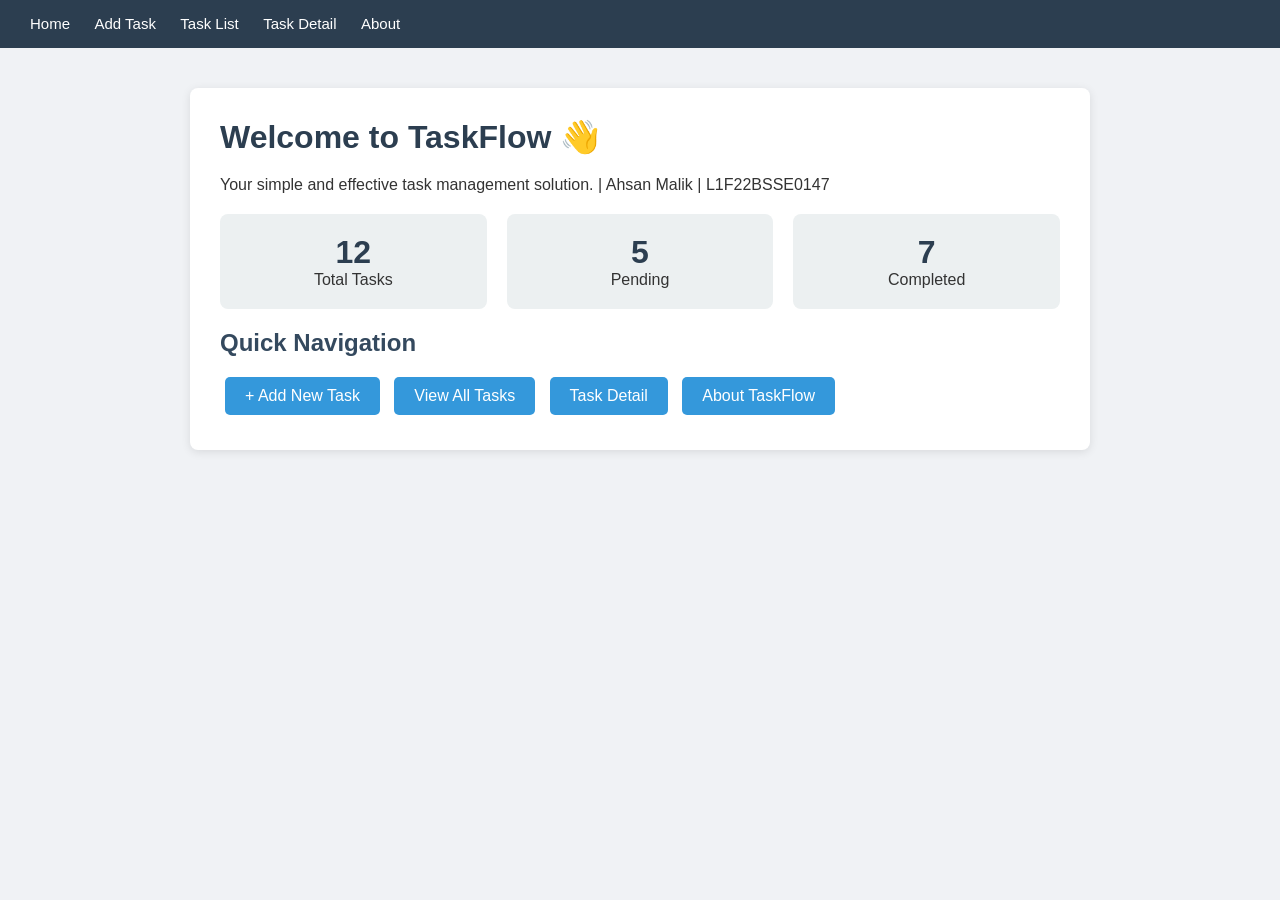
<file: index.html>
<!DOCTYPE html>
<html lang="en">
<head>
  <meta charset="UTF-8">
  <title>TaskFlow - Home</title>
  <link rel="stylesheet" href="style.css">
</head>
<body>
  <nav>
    <a href="index.html">Home</a>
    <a href="add-task.html">Add Task</a>
    <a href="task-list.html">Task List</a>
    <a href="task-detail.html">Task Detail</a>
    <a href="about.html">About</a>
  </nav>
  <div class="container">
    <h1>Welcome to TaskFlow 👋</h1>
    <p>Your simple and effective task management solution. | Ahsan Malik | L1F22BSSE0147</p>
    <div class="stats">
      <div class="stat-box"><h3>12</h3><p>Total Tasks</p></div>
      <div class="stat-box"><h3>5</h3><p>Pending</p></div>
      <div class="stat-box"><h3>7</h3><p>Completed</p></div>
    </div>
    <h2>Quick Navigation</h2>
    <a href="add-task.html" class="btn">+ Add New Task</a>
    <a href="task-list.html" class="btn">View All Tasks</a>
    <a href="task-detail.html" class="btn">Task Detail</a>
    <a href="about.html" class="btn">About TaskFlow</a>
  </div>
</body>
</html>
</file>
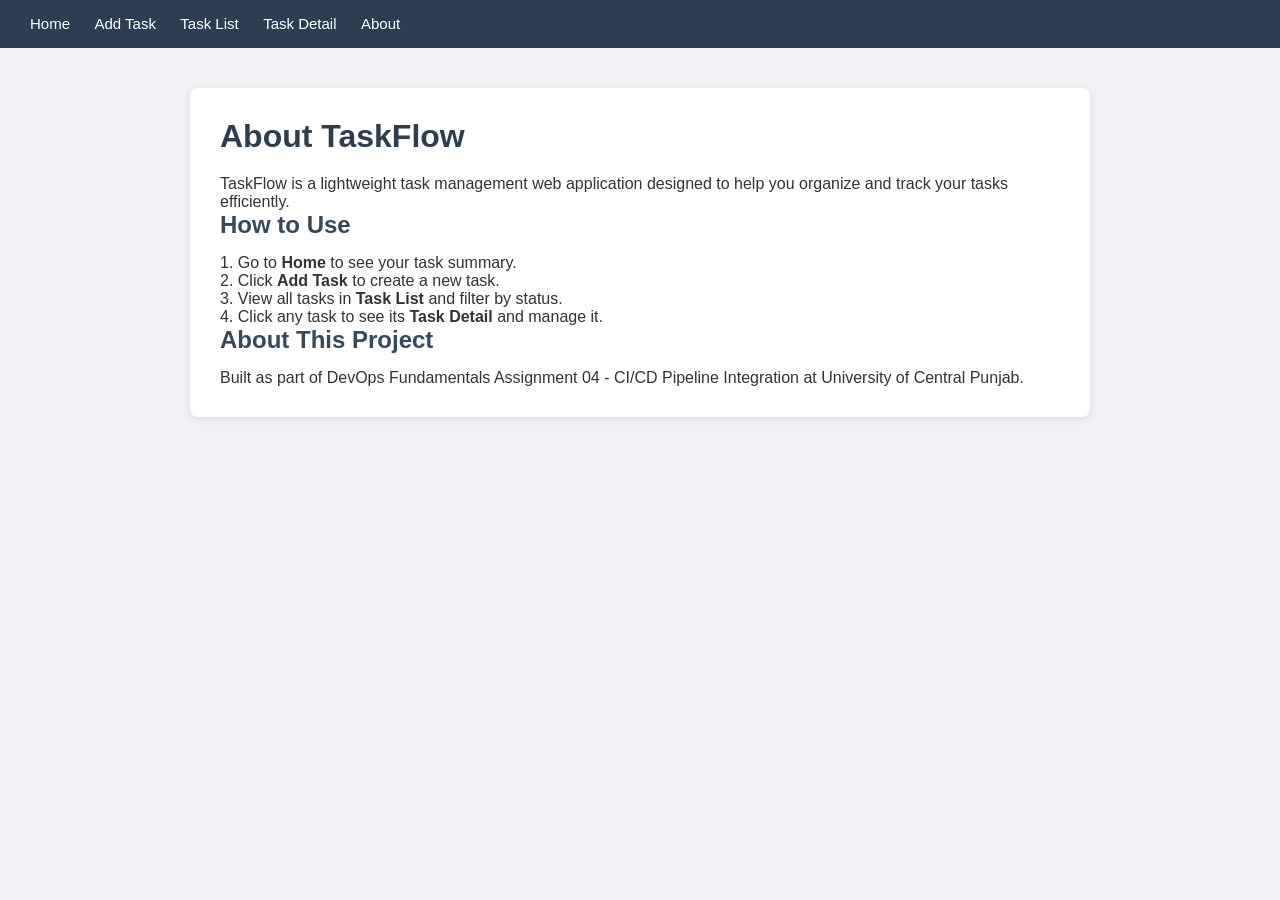
<file: about.html>
<!DOCTYPE html>
<html lang="en">
<head>
  <meta charset="UTF-8">
  <title>TaskFlow - About</title>
  <link rel="stylesheet" href="style.css">
</head>
<body>
  <nav>
    <a href="index.html">Home</a>
    <a href="add-task.html">Add Task</a>
    <a href="task-list.html">Task List</a>
    <a href="task-detail.html">Task Detail</a>
    <a href="about.html">About</a>
  </nav>
  <div class="container">
    <h1>About TaskFlow</h1>
    <p>TaskFlow is a lightweight task management web application designed to help you organize and track your tasks efficiently.</p>
    <h2>How to Use</h2>
    <p>1. Go to <strong>Home</strong> to see your task summary.</p>
    <p>2. Click <strong>Add Task</strong> to create a new task.</p>
    <p>3. View all tasks in <strong>Task List</strong> and filter by status.</p>
    <p>4. Click any task to see its <strong>Task Detail</strong> and manage it.</p>
    <h2>About This Project</h2>
    <p>Built as part of DevOps Fundamentals Assignment 04 - CI/CD Pipeline Integration at University of Central Punjab.</p>
  </div>
</body>
</html>
</file>
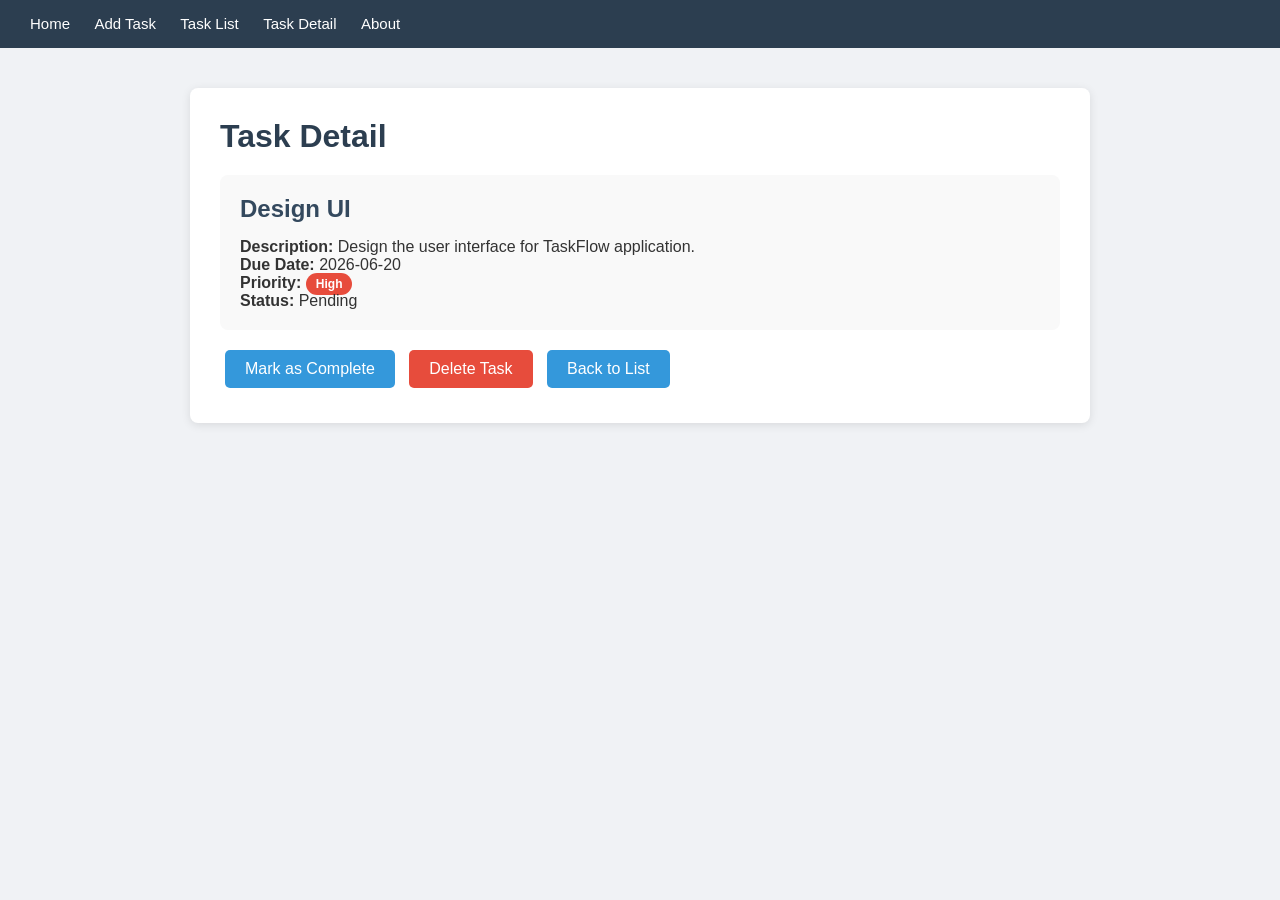
<file: task-detail.html>
<!DOCTYPE html>
<html lang="en">
<head>
  <meta charset="UTF-8">
  <title>TaskFlow - Task Detail</title>
  <link rel="stylesheet" href="style.css">
</head>
<body>
  <nav>
    <a href="index.html">Home</a>
    <a href="add-task.html">Add Task</a>
    <a href="task-list.html">Task List</a>
    <a href="task-detail.html">Task Detail</a>
    <a href="about.html">About</a>
  </nav>
  <div class="container">
    <h1>Task Detail</h1>
    <div class="detail-box">
      <h2>Design UI</h2>
      <p><strong>Description:</strong> Design the user interface for TaskFlow application.</p>
      <p><strong>Due Date:</strong> 2026-06-20</p>
      <p><strong>Priority:</strong> <span class="badge badge-high">High</span></p>
      <p><strong>Status:</strong> Pending</p>
    </div>
    <a href="task-list.html" class="btn">Mark as Complete</a>
    <a href="task-list.html" class="btn btn-danger">Delete Task</a>
    <a href="task-list.html" class="btn">Back to List</a>
  </div>
</body>
</html>
</file>
<file: style.css>
* { margin: 0; padding: 0; box-sizing: border-box; }
body { font-family: Arial, sans-serif; background: #f0f2f5; color: #333; }
nav { background: #2c3e50; padding: 15px 30px; }
nav a { color: white; text-decoration: none; margin-right: 20px; font-size: 15px; }
nav a:hover { color: #3498db; }
.container { max-width: 900px; margin: 40px auto; background: white; padding: 30px; border-radius: 8px; box-shadow: 0 2px 10px rgba(0,0,0,0.1); }
h1 { color: #2c3e50; margin-bottom: 20px; }
h2 { color: #34495e; margin-bottom: 15px; }
.btn { display: inline-block; padding: 10px 20px; background: #3498db; color: white; border: none; border-radius: 5px; cursor: pointer; text-decoration: none; margin: 5px; }
.btn:hover { background: #2980b9; }
.btn-danger { background: #e74c3c; }
.stats { display: flex; gap: 20px; margin: 20px 0; }
.stat-box { flex: 1; background: #ecf0f1; padding: 20px; border-radius: 8px; text-align: center; }
.stat-box h3 { font-size: 2em; color: #2c3e50; }
table { width: 100%; border-collapse: collapse; margin-top: 20px; }
th { background: #2c3e50; color: white; padding: 12px; text-align: left; }
td { padding: 12px; border-bottom: 1px solid #ddd; }
tr:hover { background: #f5f5f5; }
form label { display: block; margin: 15px 0 5px; font-weight: bold; }
form input, form textarea, form select { width: 100%; padding: 10px; border: 1px solid #ddd; border-radius: 5px; font-size: 14px; }
form input:focus, form textarea:focus, form select:focus { outline: none; border-color: #3498db; }
.detail-box { background: #f9f9f9; padding: 20px; border-radius: 8px; margin: 15px 0; }
.badge { padding: 4px 10px; border-radius: 12px; font-size: 12px; font-weight: bold; }
.badge-high { background: #e74c3c; color: white; }
.badge-medium { background: #f39c12; color: white; }
.badge-low { background: #27ae60; color: white; }
</file>
